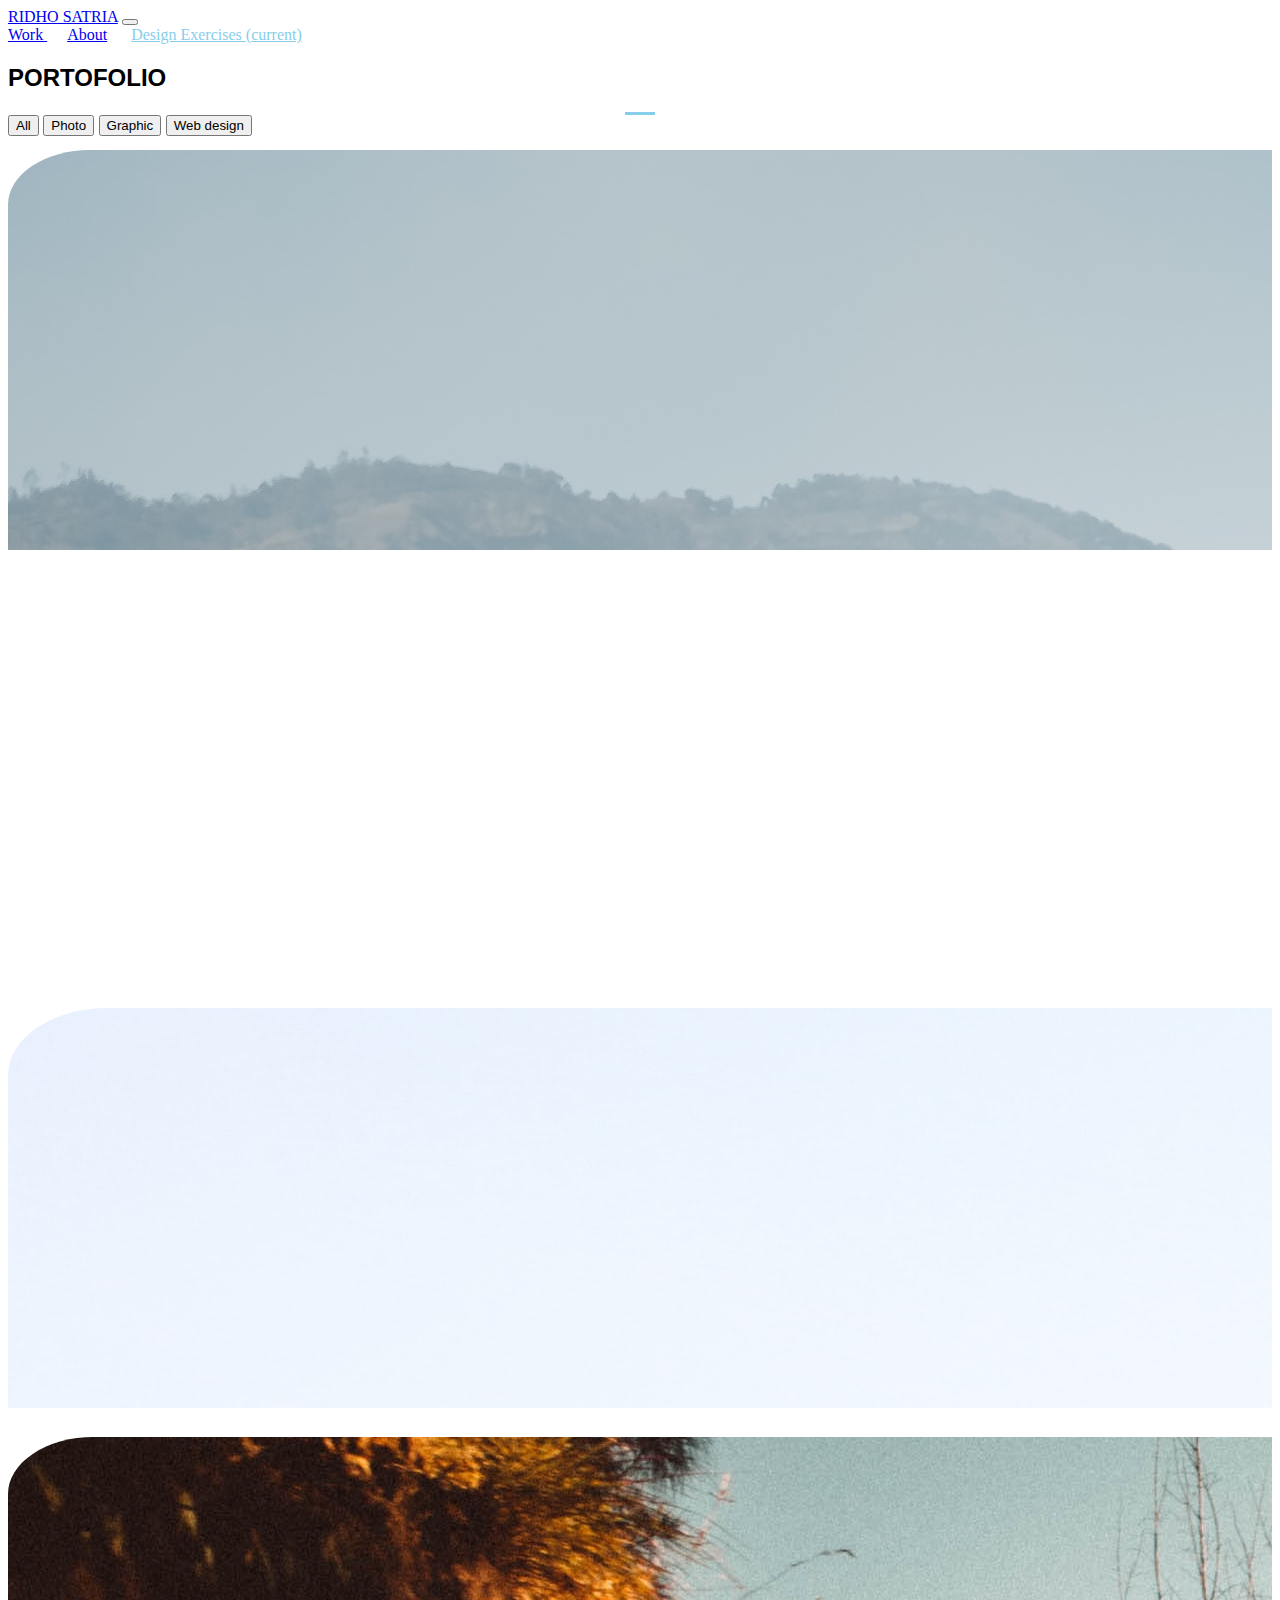
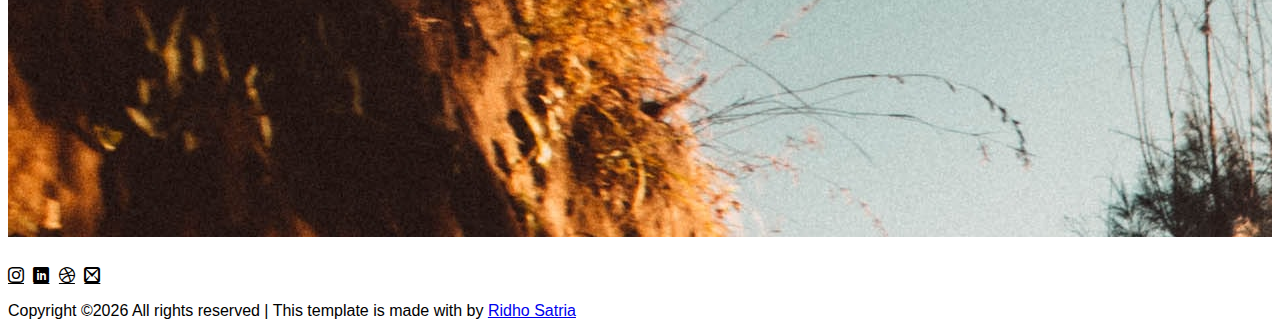
<file: work.html>
<html lang="en">
	<head>
		<meta charset="UTF-8">
		<meta name="viewport" content="width=device-width, initial-scale=1.0">
		<link rel="stylesheet" href="https://cdn.jsdelivr.net/npm/bootstrap@4.5.3/dist/css/bootstrap.min.css" integrity="sha384-TX8t27EcRE3e/ihU7zmQxVncDAy5uIKz4rEkgIXeMed4M0jlfIDPvg6uqKI2xXr2" crossorigin="anonymous">
		<script src="https://code.jquery.com/jquery-3.5.1.slim.min.js" integrity="sha384-DfXdz2htPH0lsSSs5nCTpuj/zy4C+OGpamoFVy38MVBnE+IbbVYUew+OrCXaRkfj" crossorigin="anonymous"></script>
<script src="https://cdn.jsdelivr.net/npm/bootstrap@4.5.3/dist/js/bootstrap.bundle.min.js" integrity="sha384-ho+j7jyWK8fNQe+A12Hb8AhRq26LrZ/JpcUGGOn+Y7RsweNrtN/tE3MoK7ZeZDyx" crossorigin="anonymous"></script>
		<link rel="stylesheet" href="satriafont/style.css">
		<link rel="stylesheet" href="satria.css">
		<title>Document</title>




	</head>
	<body>
		
		<nav class="navbar fixed-top navbar-expand-lg navbar-light bg-white">
<div class="container">
  <a class="navbar-brand"  href="index.html">RIDHO SATRIA</a>
  <button class="navbar-toggler" type="button" data-toggle="collapse" data-target="#navbarNavAltMarkup" aria-controls="navbarNavAltMarkup" aria-expanded="false" aria-label="Toggle navigation">
    <span class="navbar-toggler-icon"></span>
  </button>
  <div class="collapse navbar-collapse" id="navbarNavAltMarkup">
    <div class="navbar-nav ml-auto">
      <!-- ml-auto biar pindah ke kiri -->
      <a class="nav-item nav-link " href="index.html">Work </span></a>
      <a class="nav-item nav-link" href="about.html">About</a>
      <a class="nav-item active nav-link " href="work.html" >Design Exercises <span class="sr-only">(current)</a>
    </div>
  </div>
</div>
</nav>
    <!-- navbar -->


<div class="project">
	<div class="container">
		<h2 class="text-center">PORTOFOLIO</h2>
	<div class="garis"></div>

<div class="text-center mt-5">
        <button class="btn btn-default filter-button" data-filter="all">All</button>
        <button class="btn btn-default filter-button" data-filter="photo">Photo</button>
        <button class="btn btn-default filter-button" data-filter="graphic">Graphic</button>
        <button class="btn btn-default filter-button" data-filter="webdesign">Web design</button>
    </div>
  


	</div>






<!-- working space -->
<section class="work">
<div class="container mt-5">
<div class="row">

  <div class="col-lg-6 filter mt-5 photo">
<div class="pevita">
<a href="#">  
    <img src="febiyan-63TAogFu7NI-unsplash.jpg" alt="workingspace" class="img-fluid">
    <p class="text-left text-dark mt-2 "> Sergio Ramos</p>
</a>
  </div>
</div>
  <!--  -->
  <div class="col-lg-6 filter mt-5 graphic">
    <div class="pevita">
    	<a href="#"> 
    <img src="ikk-bahctiar-dt9uPsZUKn4-unsplash.jpg" alt="workingspace" class="img-fluid">
    <p class="text-left text-dark mt-2 "> Sergio Ramos</p>
</a>
  </div>
</div>

<!--  -->


 <div class="col-lg-6 mt-5 filter webdesign">
    <div class="pevita">
    	<a href="#"> 
    <img src="iqbal-muakhid-VuCJjPZUZaY-unsplash.jpg" alt="workingspace" class="img-fluid">
    <p class="text-left text-dark mt-2 "> Sergio Ramos</p>
</a>
  </div>
</div>
  <!--  -->
  <div class="col-lg-6 mt-5 filter photo">
<div class="pevita">
	<a href="#"> 
    <img src="kilarov-zaneit-nan5wYNRwhs-unsplash.jpg" alt="workingspace" class="img-fluid">
    <p class="text-left text-dark mt-2 "> Sergio Ramos</p>
</a>
  </div>
</div>


 </div>
 </div>
 </section>
<!-- grid -->


 <footer class="site-footer mt-5">
<div class="container">
            <p class="text-center social">

<a href="#"><span class="icon-instagram"></span></a>
<a href="#"><span class="icon-linkedin"></span></a>
<a href="#"><span class="icon-dribbble"></span></a>
<a href="#"><span class="icon-mail2"></span></a>

</p>
</div>

<div class="container">
            <p class="text-center">
            
            Copyright &copy;<script>document.write(new Date().getFullYear());</script> All rights reserved | This template is made with <i class="icon-heart text-danger" aria-hidden="true"></i> by <a href="https://colorlib.com" target="_blank" >Ridho Satria</a>
          
            </p>
         </div>
    </footer>










	</body>
	<script src="https://code.jquery.com/jquery-3.5.1.slim.min.js" integrity="sha384-DfXdz2htPH0lsSSs5nCTpuj/zy4C+OGpamoFVy38MVBnE+IbbVYUew+OrCXaRkfj" crossorigin="anonymous"></script>
<script src="https://cdn.jsdelivr.net/npm/bootstrap@4.5.3/dist/js/bootstrap.bundle.min.js" integrity="sha384-ho+j7jyWK8fNQe+A12Hb8AhRq26LrZ/JpcUGGOn+Y7RsweNrtN/tE3MoK7ZeZDyx" crossorigin="anonymous"></script>
<script src="satria.js"></script>
	</html>
</file>
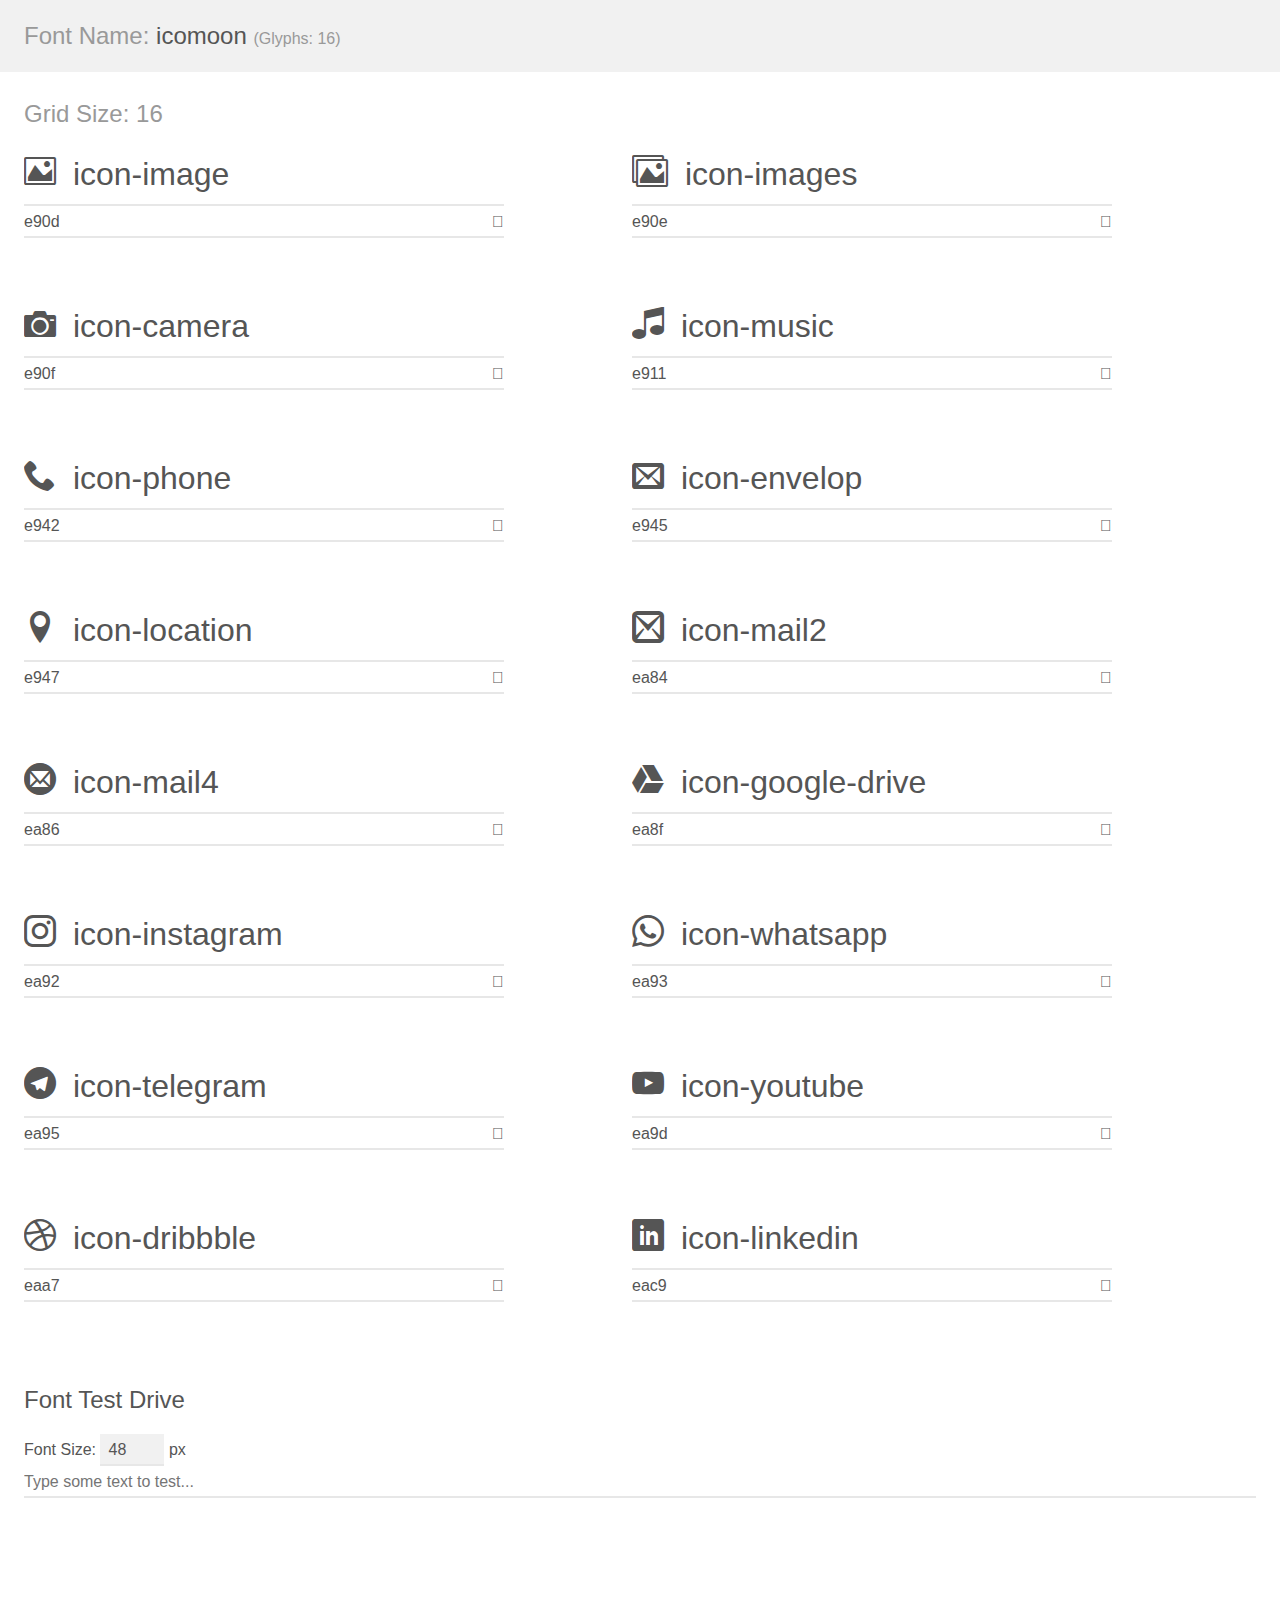
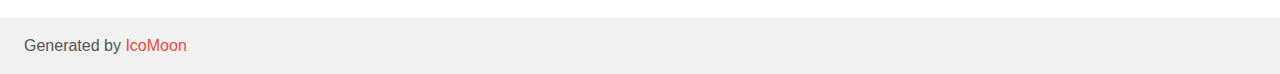
<file: satriafont/demo.html>
<!doctype html>
<html>
<head>
    <meta charset="utf-8">
    <title>IcoMoon Demo</title>
    <meta name="description" content="An Icon Font Generated By IcoMoon.io">
    <meta name="viewport" content="width=device-width, initial-scale=1">
    <link rel="stylesheet" href="demo-files/demo.css">
    <link rel="stylesheet" href="style.css"></head>
<body>
    <div class="bgc1 clearfix">
        <h1 class="mhmm mvm"><span class="fgc1">Font Name:</span> icomoon <small class="fgc1">(Glyphs:&nbsp;16)</small></h1>
    </div>
    <div class="clearfix mhl ptl">
        <h1 class="mvm mtn fgc1">Grid Size: 16</h1>
        <div class="glyph fs1">
            <div class="clearfix bshadow0 pbs">
                <span class="icon-image"></span>
                <span class="mls"> icon-image</span>
            </div>
            <fieldset class="fs0 size1of1 clearfix hidden-false">
                <input type="text" readonly value="e90d" class="unit size1of2" />
                <input type="text" maxlength="1" readonly value="&#xe90d;" class="unitRight size1of2 talign-right" />
            </fieldset>
            <div class="fs0 bshadow0 clearfix hidden-true">
                <span class="unit pvs fgc1">liga: </span>
                <input type="text" readonly value="image, picture" class="liga unitRight" />
            </div>
        </div>
        <div class="glyph fs1">
            <div class="clearfix bshadow0 pbs">
                <span class="icon-images"></span>
                <span class="mls"> icon-images</span>
            </div>
            <fieldset class="fs0 size1of1 clearfix hidden-false">
                <input type="text" readonly value="e90e" class="unit size1of2" />
                <input type="text" maxlength="1" readonly value="&#xe90e;" class="unitRight size1of2 talign-right" />
            </fieldset>
            <div class="fs0 bshadow0 clearfix hidden-true">
                <span class="unit pvs fgc1">liga: </span>
                <input type="text" readonly value="images, pictures" class="liga unitRight" />
            </div>
        </div>
        <div class="glyph fs1">
            <div class="clearfix bshadow0 pbs">
                <span class="icon-camera"></span>
                <span class="mls"> icon-camera</span>
            </div>
            <fieldset class="fs0 size1of1 clearfix hidden-false">
                <input type="text" readonly value="e90f" class="unit size1of2" />
                <input type="text" maxlength="1" readonly value="&#xe90f;" class="unitRight size1of2 talign-right" />
            </fieldset>
            <div class="fs0 bshadow0 clearfix hidden-true">
                <span class="unit pvs fgc1">liga: </span>
                <input type="text" readonly value="camera, photo" class="liga unitRight" />
            </div>
        </div>
        <div class="glyph fs1">
            <div class="clearfix bshadow0 pbs">
                <span class="icon-music"></span>
                <span class="mls"> icon-music</span>
            </div>
            <fieldset class="fs0 size1of1 clearfix hidden-false">
                <input type="text" readonly value="e911" class="unit size1of2" />
                <input type="text" maxlength="1" readonly value="&#xe911;" class="unitRight size1of2 talign-right" />
            </fieldset>
            <div class="fs0 bshadow0 clearfix hidden-true">
                <span class="unit pvs fgc1">liga: </span>
                <input type="text" readonly value="music, song" class="liga unitRight" />
            </div>
        </div>
        <div class="glyph fs1">
            <div class="clearfix bshadow0 pbs">
                <span class="icon-phone"></span>
                <span class="mls"> icon-phone</span>
            </div>
            <fieldset class="fs0 size1of1 clearfix hidden-false">
                <input type="text" readonly value="e942" class="unit size1of2" />
                <input type="text" maxlength="1" readonly value="&#xe942;" class="unitRight size1of2 talign-right" />
            </fieldset>
            <div class="fs0 bshadow0 clearfix hidden-true">
                <span class="unit pvs fgc1">liga: </span>
                <input type="text" readonly value="phone, telephone" class="liga unitRight" />
            </div>
        </div>
        <div class="glyph fs1">
            <div class="clearfix bshadow0 pbs">
                <span class="icon-envelop"></span>
                <span class="mls"> icon-envelop</span>
            </div>
            <fieldset class="fs0 size1of1 clearfix hidden-false">
                <input type="text" readonly value="e945" class="unit size1of2" />
                <input type="text" maxlength="1" readonly value="&#xe945;" class="unitRight size1of2 talign-right" />
            </fieldset>
            <div class="fs0 bshadow0 clearfix hidden-true">
                <span class="unit pvs fgc1">liga: </span>
                <input type="text" readonly value="envelop, mail" class="liga unitRight" />
            </div>
        </div>
        <div class="glyph fs1">
            <div class="clearfix bshadow0 pbs">
                <span class="icon-location"></span>
                <span class="mls"> icon-location</span>
            </div>
            <fieldset class="fs0 size1of1 clearfix hidden-false">
                <input type="text" readonly value="e947" class="unit size1of2" />
                <input type="text" maxlength="1" readonly value="&#xe947;" class="unitRight size1of2 talign-right" />
            </fieldset>
            <div class="fs0 bshadow0 clearfix hidden-true">
                <span class="unit pvs fgc1">liga: </span>
                <input type="text" readonly value="location, map-marker" class="liga unitRight" />
            </div>
        </div>
        <div class="glyph fs1">
            <div class="clearfix bshadow0 pbs">
                <span class="icon-mail2"></span>
                <span class="mls"> icon-mail2</span>
            </div>
            <fieldset class="fs0 size1of1 clearfix hidden-false">
                <input type="text" readonly value="ea84" class="unit size1of2" />
                <input type="text" maxlength="1" readonly value="&#xea84;" class="unitRight size1of2 talign-right" />
            </fieldset>
            <div class="fs0 bshadow0 clearfix hidden-true">
                <span class="unit pvs fgc1">liga: </span>
                <input type="text" readonly value="mail3, contact3" class="liga unitRight" />
            </div>
        </div>
        <div class="glyph fs1">
            <div class="clearfix bshadow0 pbs">
                <span class="icon-mail4"></span>
                <span class="mls"> icon-mail4</span>
            </div>
            <fieldset class="fs0 size1of1 clearfix hidden-false">
                <input type="text" readonly value="ea86" class="unit size1of2" />
                <input type="text" maxlength="1" readonly value="&#xea86;" class="unitRight size1of2 talign-right" />
            </fieldset>
            <div class="fs0 bshadow0 clearfix hidden-true">
                <span class="unit pvs fgc1">liga: </span>
                <input type="text" readonly value="mail5, contact5" class="liga unitRight" />
            </div>
        </div>
        <div class="glyph fs1">
            <div class="clearfix bshadow0 pbs">
                <span class="icon-google-drive"></span>
                <span class="mls"> icon-google-drive</span>
            </div>
            <fieldset class="fs0 size1of1 clearfix hidden-false">
                <input type="text" readonly value="ea8f" class="unit size1of2" />
                <input type="text" maxlength="1" readonly value="&#xea8f;" class="unitRight size1of2 talign-right" />
            </fieldset>
            <div class="fs0 bshadow0 clearfix hidden-true">
                <span class="unit pvs fgc1">liga: </span>
                <input type="text" readonly value="google-drive, brand9" class="liga unitRight" />
            </div>
        </div>
        <div class="glyph fs1">
            <div class="clearfix bshadow0 pbs">
                <span class="icon-instagram"></span>
                <span class="mls"> icon-instagram</span>
            </div>
            <fieldset class="fs0 size1of1 clearfix hidden-false">
                <input type="text" readonly value="ea92" class="unit size1of2" />
                <input type="text" maxlength="1" readonly value="&#xea92;" class="unitRight size1of2 talign-right" />
            </fieldset>
            <div class="fs0 bshadow0 clearfix hidden-true">
                <span class="unit pvs fgc1">liga: </span>
                <input type="text" readonly value="instagram, brand12" class="liga unitRight" />
            </div>
        </div>
        <div class="glyph fs1">
            <div class="clearfix bshadow0 pbs">
                <span class="icon-whatsapp"></span>
                <span class="mls"> icon-whatsapp</span>
            </div>
            <fieldset class="fs0 size1of1 clearfix hidden-false">
                <input type="text" readonly value="ea93" class="unit size1of2" />
                <input type="text" maxlength="1" readonly value="&#xea93;" class="unitRight size1of2 talign-right" />
            </fieldset>
            <div class="fs0 bshadow0 clearfix hidden-true">
                <span class="unit pvs fgc1">liga: </span>
                <input type="text" readonly value="whatsapp, brand13" class="liga unitRight" />
            </div>
        </div>
        <div class="glyph fs1">
            <div class="clearfix bshadow0 pbs">
                <span class="icon-telegram"></span>
                <span class="mls"> icon-telegram</span>
            </div>
            <fieldset class="fs0 size1of1 clearfix hidden-false">
                <input type="text" readonly value="ea95" class="unit size1of2" />
                <input type="text" maxlength="1" readonly value="&#xea95;" class="unitRight size1of2 talign-right" />
            </fieldset>
            <div class="fs0 bshadow0 clearfix hidden-true">
                <span class="unit pvs fgc1">liga: </span>
                <input type="text" readonly value="telegram, brand15" class="liga unitRight" />
            </div>
        </div>
        <div class="glyph fs1">
            <div class="clearfix bshadow0 pbs">
                <span class="icon-youtube"></span>
                <span class="mls"> icon-youtube</span>
            </div>
            <fieldset class="fs0 size1of1 clearfix hidden-false">
                <input type="text" readonly value="ea9d" class="unit size1of2" />
                <input type="text" maxlength="1" readonly value="&#xea9d;" class="unitRight size1of2 talign-right" />
            </fieldset>
            <div class="fs0 bshadow0 clearfix hidden-true">
                <span class="unit pvs fgc1">liga: </span>
                <input type="text" readonly value="youtube, brand21" class="liga unitRight" />
            </div>
        </div>
        <div class="glyph fs1">
            <div class="clearfix bshadow0 pbs">
                <span class="icon-dribbble"></span>
                <span class="mls"> icon-dribbble</span>
            </div>
            <fieldset class="fs0 size1of1 clearfix hidden-false">
                <input type="text" readonly value="eaa7" class="unit size1of2" />
                <input type="text" maxlength="1" readonly value="&#xeaa7;" class="unitRight size1of2 talign-right" />
            </fieldset>
            <div class="fs0 bshadow0 clearfix hidden-true">
                <span class="unit pvs fgc1">liga: </span>
                <input type="text" readonly value="dribbble, brand31" class="liga unitRight" />
            </div>
        </div>
        <div class="glyph fs1">
            <div class="clearfix bshadow0 pbs">
                <span class="icon-linkedin"></span>
                <span class="mls"> icon-linkedin</span>
            </div>
            <fieldset class="fs0 size1of1 clearfix hidden-false">
                <input type="text" readonly value="eac9" class="unit size1of2" />
                <input type="text" maxlength="1" readonly value="&#xeac9;" class="unitRight size1of2 talign-right" />
            </fieldset>
            <div class="fs0 bshadow0 clearfix hidden-true">
                <span class="unit pvs fgc1">liga: </span>
                <input type="text" readonly value="linkedin, brand64" class="liga unitRight" />
            </div>
        </div>
    </div>

    <!--[if gt IE 8]><!-->
    <div class="mhl clearfix mbl">
        <h1>Font Test Drive</h1>
        <label>
            Font Size: <input id="fontSize" type="number" class="textbox0 mbm"
            min="8" value="48" />
            px
        </label>
        <input id="testText" type="text" class="phl size1of1 mvl"
        placeholder="Type some text to test..." value=""/>
        <div id="testDrive" class="icon-" style="font-family: icomoon">&nbsp;
        </div>
    </div>
    <!--<![endif]-->
    <div class="bgc1 clearfix">
        <p class="mhl">Generated by <a href="https://icomoon.io/app">IcoMoon</a></p>
    </div>

    <script src="demo-files/demo.js"></script>
</body>
</html>
</file>
<file: satriafont/style.css>
@font-face {
  font-family: 'icomoon';
  src:  url('fonts/icomoon.eot?62ub9p');
  src:  url('fonts/icomoon.eot?62ub9p#iefix') format('embedded-opentype'),
    url('fonts/icomoon.ttf?62ub9p') format('truetype'),
    url('fonts/icomoon.woff?62ub9p') format('woff'),
    url('fonts/icomoon.svg?62ub9p#icomoon') format('svg');
  font-weight: normal;
  font-style: normal;
  font-display: block;
}

[class^="icon-"], [class*=" icon-"] {
  /* use !important to prevent issues with browser extensions that change fonts */
  font-family: 'icomoon' !important;
  speak: never;
  font-style: normal;
  font-weight: normal;
  font-variant: normal;
  text-transform: none;
  line-height: 1;

  /* Better Font Rendering =========== */
  -webkit-font-smoothing: antialiased;
  -moz-osx-font-smoothing: grayscale;
}

.icon-image:before {
  content: "\e90d";
}
.icon-images:before {
  content: "\e90e";
}
.icon-camera:before {
  content: "\e90f";
}
.icon-music:before {
  content: "\e911";
}
.icon-phone:before {
  content: "\e942";
}
.icon-envelop:before {
  content: "\e945";
}
.icon-location:before {
  content: "\e947";
}
.icon-mail2:before {
  content: "\ea84";
}
.icon-mail4:before {
  content: "\ea86";
}
.icon-google-drive:before {
  content: "\ea8f";
}
.icon-instagram:before {
  content: "\ea92";
}
.icon-whatsapp:before {
  content: "\ea93";
}
.icon-telegram:before {
  content: "\ea95";
}
.icon-youtube:before {
  content: "\ea9d";
}
.icon-dribbble:before {
  content: "\eaa7";
}
.icon-linkedin:before {
  content: "\eac9";
}
</file>
<file: satria.css>
.icon-telegram:before {
  content: "\ea95";
}

<link rel="preconnect" href="https://fonts.gstatic.com">
<link href="https://fonts.googleapis.com/css2?family=Montserrat:wght@100&display=swap" rel="stylesheet">

nav {
	font-family: 'Montserrat', sans-serif; 
	font-size: 25px;
  background-color: white;
}

nav .navbar-nav a {
  margin-right: 20px;
}

nav .navbar-nav a:hover {
  color: blue !important;
}

.active {
  color: skyblue !important;
}

.jumbotron {
	background-image: url(ge.png);
	background-attachment: fixed;
  background-size: cover;
  height: 560px;
  text-align: center;
  position: relative;
}

.jumbotron::after{
  content: '';
  display: block;
  width: 100%;
  height: 80%;
  position: absolute;
  bottom: 0;
  background-image: linear-gradient(to top, rgba(0,0,0,.5), rgba(0,0,0,0))
}
.jumbotron .container {
  position: relative;
  z-index: 1;
}
.jumbotron .display-4 {
  color:white;
  margin-top: 150px;
  font-weight: 200px;
  text-shadow: 1px 1px 1px rgba(0,0,0,0.6);
  font-size: 40px;
  margin-bottom: 30px;
}
.jumbotron .display-4 span {
  font-weight: 500;
}



.project {
	font-family: 'Montserrat', sans-serif;
}
.project .garis {
	/*color: red;*/
	border-bottom: 3px solid skyblue;
	width: 30px;
	margin: auto;
}


.project .btn:hover {
	color: blue;
	/*font-weight: bold;*/
	transition: .2s;
}


.konten .row .col-lg-6  {
	display: flex;
	justify-content: center;
}

.singlebrand {
	position:relative;
	 overflow:hidden;
}

.konten .row .col-lg-6 > .singlebrand {
	 /*border: 1px solid var(--border);;*/
	 text-align: center;
	 /*padding: 1.8rem 0rem;*/
	 margin: .9rem 0;
	 width: 480px;
	 height: 400px;
	 cursor: pointer;
	 transition: transform .4s ease;

}


.konten .row .col-lg-6 > .singlebrand:hover {
	/*box-shadow: 0px 10px 30px rgba(57,56,61,0.205);*/
transform: scale(1.1);
box-shadow: 

}



.konten .row span {
    display: block;
     text-align: center;
     line-height: 350px;
     height: 400px;
     width: 480px;
     position: absolute;
     top: 0;
    color: white;
    font-weight: 600;
        font-family:'Montserrat', sans-serif;;
        font-size: 40px;
     /*background-color: rgba(121, 114, 114, .8);*/
     opacity: 0;
     /*transform: scale(0) rotate(0);*/
     transition: .4s;
}
.konten .row a:hover span{
opacity: 1;
transform: scale(1);
}



.social a {
color: black;
margin-right: 5px;
}

.social a:hover {
color : blue;
}







/* about */
.about {
  margin-top: 150px !important;
}

.profile img {
  /*height: 350px !important; 
  width: 330px !important;
  border-radius: 100%;
  background-color: red;
  padding: 40px;
  background-image: url(satria2.jpg);
  background-size: cover;
  background-position: 0 -260px;*/
  width: 4  00px !important;
}

.des {
  margin-top: 70px;
}


.intrest {
	margin-top: 100px;
	background-color: #FAFAFA;
	/*padding: 50px;*/
}

.intrest .tulisan {
	margin-top: 100px;
	padding-right: 30px;
	padding-left: 30px;
	text-align: left;
}

.intrest .tulisan2 {
  margin-top: 200px;
  padding-right: 30px;
  padding-left: 30px;
  text-align: left;
}

.intrest .isinya {
	margin-top: -80px;
}

.intrest .efek {
  padding: 100px;
transition: 1s transform ease;
filter: drop-shadow(0px 0px 4px #222);
}



.intrest .efek:hover {
transform: translateY(-20px);
/*box-shadow:  1px 1px 1px rgba(0,0,0,0.6);*/
}

.intrest .gitar {
  padding: 120px;
}




.work .row .col-lg-6  {
  display: flex;
  justify-content: center;
}

.pevita {
  position:relative;
   overflow:hidden;
}

.pevita img {
   border-radius: 2%;

}

.work .row .col-lg-6 > .pevita {
   /*border: 1px solid var(--border);;*/
   text-align: center;
   /*padding: 1.8rem 0rem;*/
   margin: .9rem 0;
   width: 6000px;
   height: 400px;
   cursor: pointer;
   transition: transform .4s ease;

}


.work .row .col-lg-6 > .pevita:hover {
  /*box-shadow: 0px 10px 30px rgba(57,56,61,0.205);*/
transform: scale(1.05);
box-shadow: 

}
</file>
<file: satriafont/demo-files/demo.css>
body {
  padding: 0;
  margin: 0;
  font-family: sans-serif;
  font-size: 1em;
  line-height: 1.5;
  color: #555;
  background: #fff;
}
h1 {
  font-size: 1.5em;
  font-weight: normal;
}
small {
  font-size: .66666667em;
}
a {
  color: #e74c3c;
  text-decoration: none;
}
a:hover, a:focus {
  box-shadow: 0 1px #e74c3c;
}
.bshadow0, input {
  box-shadow: inset 0 -2px #e7e7e7;
}
input:hover {
  box-shadow: inset 0 -2px #ccc;
}
input, fieldset {
  font-family: sans-serif;
  font-size: 1em;
  margin: 0;
  padding: 0;
  border: 0;
}
input {
  color: inherit;
  line-height: 1.5;
  height: 1.5em;
  padding: .25em 0;
}
input:focus {
  outline: none;
  box-shadow: inset 0 -2px #449fdb;
}
.glyph {
  font-size: 16px;
  width: 15em;
  padding-bottom: 1em;
  margin-right: 4em;
  margin-bottom: 1em;
  float: left;
  overflow: hidden;
}
.liga {
  width: 80%;
  width: calc(100% - 2.5em);
}
.talign-right {
  text-align: right;
}
.talign-center {
  text-align: center;
}
.bgc1 {
  background: #f1f1f1;
}
.fgc1 {
  color: #999;
}
.fgc0 {
  color: #000;
}
p {
  margin-top: 1em;
  margin-bottom: 1em;
}
.mvm {
  margin-top: .75em;
  margin-bottom: .75em;
}
.mtn {
  margin-top: 0;
}
.mtl, .mal {
  margin-top: 1.5em;
}
.mbl, .mal {
  margin-bottom: 1.5em;
}
.mal, .mhl {
  margin-left: 1.5em;
  margin-right: 1.5em;
}
.mhmm {
  margin-left: 1em;
  margin-right: 1em;
}
.mls {
  margin-left: .25em;
}
.ptl {
  padding-top: 1.5em;
}
.pbs, .pvs {
  padding-bottom: .25em;
}
.pvs, .pts {
  padding-top: .25em;
}
.unit {
  float: left;
}
.unitRight {
  float: right;
}
.size1of2 {
  width: 50%;
}
.size1of1 {
  width: 100%;
}
.clearfix:before, .clearfix:after {
  content: " ";
  display: table;
}
.clearfix:after {
  clear: both;
}
.hidden-true {
  display: none;
}
.textbox0 {
  width: 3em;
  background: #f1f1f1;
  padding: .25em .5em;
  line-height: 1.5;
  height: 1.5em;
}
#testDrive {
  display: block;
  padding-top: 24px;
  line-height: 1.5;
}
.fs0 {
  font-size: 16px;
}
.fs1 {
  font-size: 32px;
}
</file>
